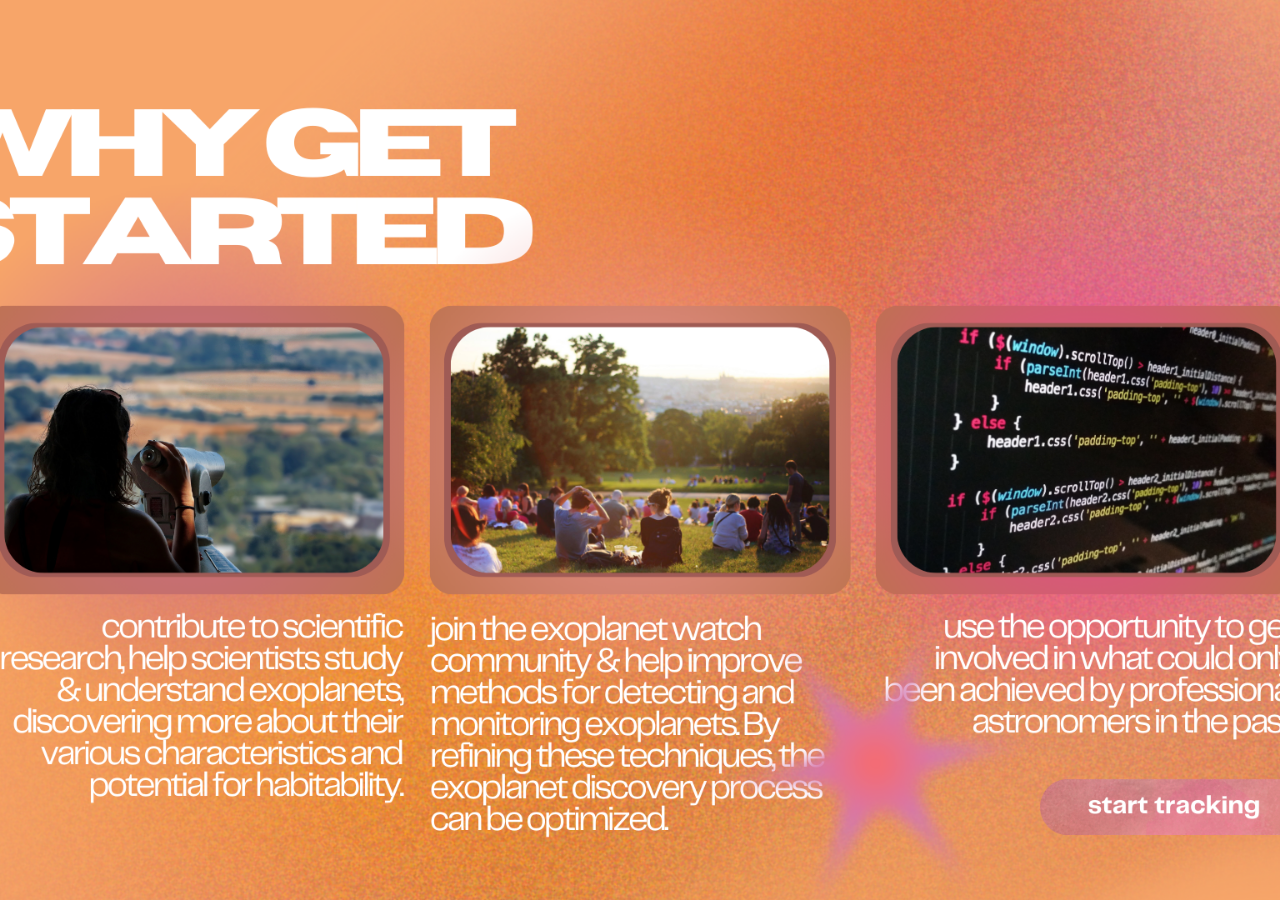
<file: whyGetStarted.html>
<!DOCTYPE html>
<html lang="en">
<head>
    <meta charset="UTF-8">
    <meta name="viewport" content="width=device-width, initial-scale=1.0">
    <title>Why Get Started</title>
    <link rel="stylesheet" href="whyGetStarted.css">
</head>
<body>
    <section id="getStarted">
        <img src="whyGetStarted.png" alt="Get Started Cover Image" class="full-page-image">
        <div class="button-container">
            <button onclick="location.href='getStarted.html'" class="btn">Continue</button>
        </div>
    </section>
    <script src="script.js"></script>
</body>
</html>
</file>
<file: whyGetStarted.css>
* {
    margin: 0;
    padding: 0;
    box-sizing: border-box;
}

body, html {
    width: 100%;
    height: 100%;
    overflow: hidden; /* Prevent scrolling */
}

#getStarted {
    position: relative;
    width: 100%;
    height: 100vh;
}

.full-page-image {
    width: 100%;
    height: 100vh;
    object-fit: cover; /* Ensures the image fills the viewport without stretching */
    position: absolute;
    top: 0;
    left: 0;
    z-index: 0; /* Place the image below the button */
}

.button-container {
    position: absolute;
    top: 91%; /* Adjust as needed */
    left: 85.5%; /* Adjust as needed */
    transform: translate(-50%, -50%);
    text-align: center;
    z-index: 1; /* Place the button above the image */
}

.btn {
    background-color: transparent;
    color: transparent;
    width: 300px;
    max-width: 90%;
    aspect-ratio: 423 / 17;
    padding: 10px 20px;
    border: none;
    border-radius: 5px;
    cursor: pointer;
    font-family: 'Nunito', sans-serif;
    font-size: 16px;
    text-align: center;
}
</file>
